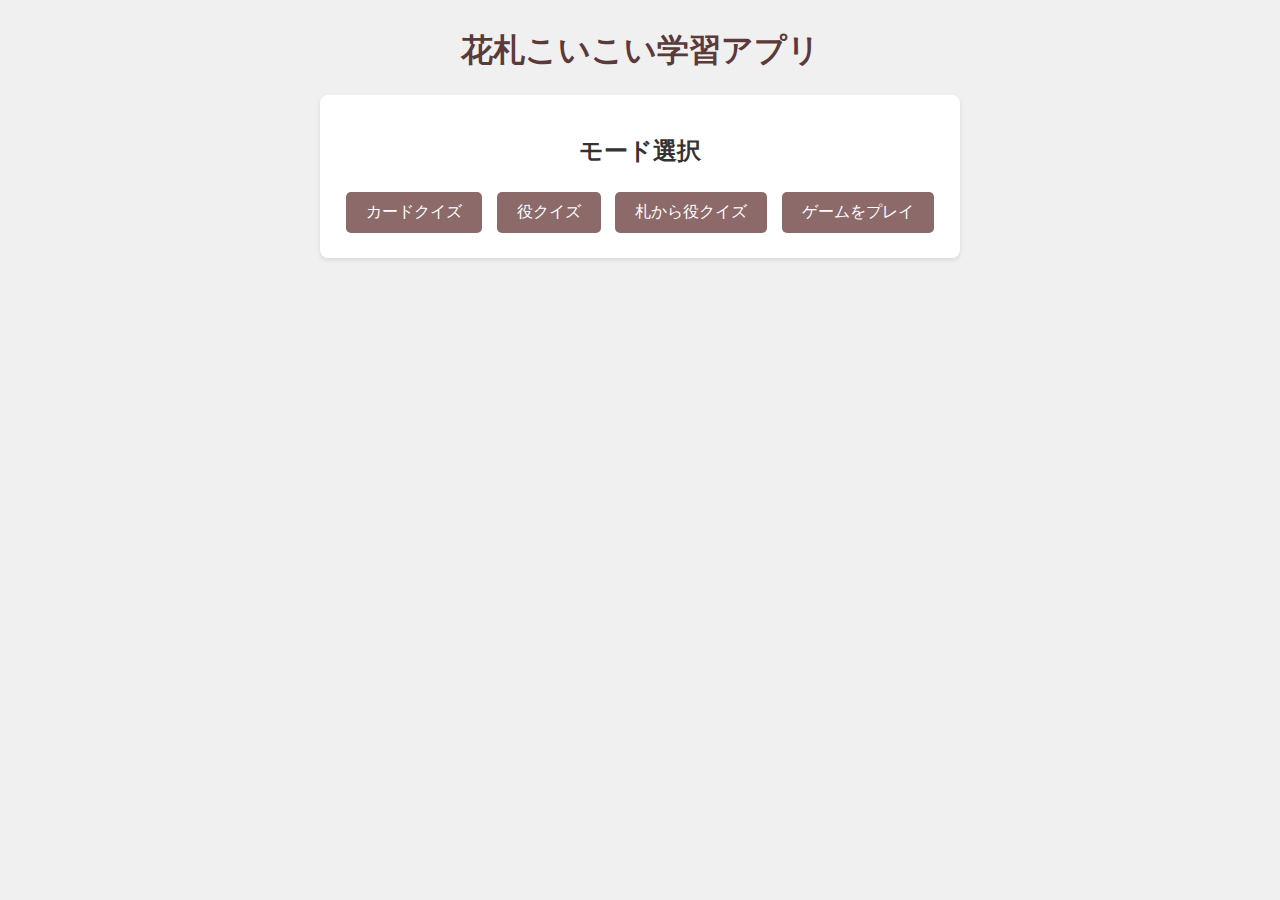
<file: index.html>
<!DOCTYPE html>
<html lang="ja">
<head>
    <meta charset="UTF-8">
    <meta name="viewport" content="width=device-width, initial-scale=1.0">
    <title>花札こいこい学習アプリ</title>
    <link rel="stylesheet" href="style.css">
</head>
<body>
    <h1>花札こいこい学習アプリ</h1>
    <div id="menu">
        <h2>モード選択</h2>
        <button id="card-quiz-btn">カードクイズ</button>
        <button id="yaku-quiz-btn">役クイズ</button>
        <button id="card-to-yaku-quiz-btn">札から役クイズ</button>
        <button id="play-game-btn" onclick="window.location.href='game.html'">ゲームをプレイ</button>
    </div>

    <div id="quiz-container" class="hidden">
        <div id="score-area">スコア: 0</div>
        <div id="question-area"></div>
        <div id="image-area"></div>
        <div id="options-area"></div>
        <div id="feedback-area"></div>
        <button id="next-btn" class="hidden">次の問題へ</button>
        <button id="back-to-top-btn">トップに戻る</button>
    </div>

    <script src="data.js"></script>
    <script src="app.js"></script>
</body>
</html>
</file>
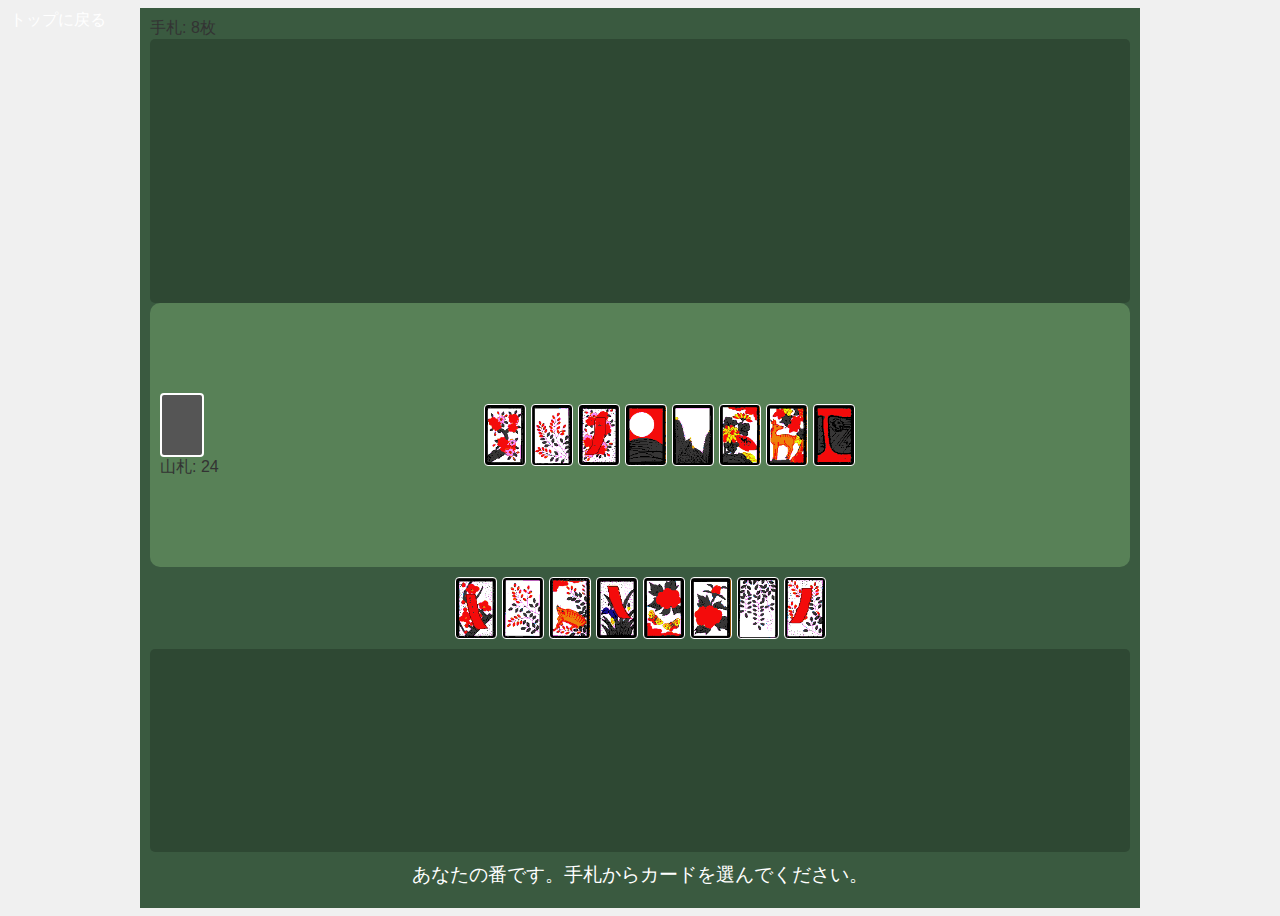
<file: game.html>
<!DOCTYPE html>
<html lang="ja">
<head>
    <meta charset="UTF-8">
    <meta name="viewport" content="width=device-width, initial-scale=1.0">
    <title>こいこい 対戦</title>
    <link rel="stylesheet" href="style.css"> 
    <link rel="stylesheet" href="game.css">
</head>
<body>
    <div class="game-container">
        <div id="opponent-area" class="player-area">
            <div class="hand-size">手札: <span id="opponent-hand-size">8</span>枚</div>
            <div id="opponent-captured" class="captured-area"></div>
        </div>

        <div id="field-area">
            <div id="deck-area">
                <div class="card-back"></div>
                <div>山札: <span id="deck-size">?</span></div>
            </div>
            <div id="field-cards" class="field-cards"></div>
        </div>

        <div id="player-area" class="player-area">
            <div id="player-hand" class="hand"></div>
            <div id="player-captured" class="captured-area"></div>
        </div>

        <div id="action-panel" class="hidden">
            <h2>役ができました！</h2>
            <p id="yaku-name-panel"></p>
            <button id="koikoi-btn">こいこい</button>
            <button id="agari-btn">あがり</button>
        </div>

        <div id="message-area">あなたの番です</div>
        <a href="/" class="back-to-top-game">トップに戻る</a>
    </div>

    <script src="data.js"></script>
    <script src="game.js"></script>
</body>
</html>
</file>
<file: style.css>
body {
    font-family: sans-serif;
    display: flex;
    flex-direction: column;
    align-items: center;
    background-color: #f0f0f0;
    color: #333;
}

h1 {
    color: #5a3a3a;
}

#menu, #quiz-container {
    background-color: white;
    padding: 20px;
    border-radius: 8px;
    box-shadow: 0 2px 4px rgba(0,0,0,0.1);
    width: 90%;
    max-width: 600px;
    text-align: center;
}

button {
    padding: 10px 20px;
    font-size: 16px;
    border: none;
    border-radius: 5px;
    background-color: #8c6a6a;
    color: white;
    cursor: pointer;
    margin: 5px;
}

button:hover {
    background-color: #6b4a4a;
}

.hidden {
    display: none;
}

#image-area img {
    max-width: 100%;
    height: auto;
    max-height: 200px;
    margin: 15px 0;
}

#options-area button {
    display: block;
    width: 100%;
    margin-bottom: 10px;
    background-color: #a08a8a;
}

#options-area button:hover {
    background-color: #8c6a6a;
}

#feedback-area {
    margin-top: 15px;
    font-size: 18px;
    font-weight: bold;
    min-height: 50px;
}

#score-area {
    position: absolute;
    top: 10px;
    right: 20px;
    font-size: 18px;
    font-weight: bold;
    color: #5a3a3a;
}

#back-to-top-btn {
    background-color: #6c757d;
    margin-top: 15px;
}

#back-to-top-btn:hover {
    background-color: #5a6268;
}

.correct {
    color: green;
}

.incorrect {
    color: red;
}
</file>
<file: game.css>
.game-container {
    width: 100%;
    max-width: 1000px;
    margin: 0 auto;
    display: flex;
    flex-direction: column;
    justify-content: space-between;
    height: 100vh;
    background-color: #3a5a40; /* Deep green background */
    padding: 10px;
    box-sizing: border-box;
}

.player-area {
    height: 35vh;
    display: flex;
    flex-direction: column;
}

#field-area {
    height: 30vh;
    background-color: #588157; /* Lighter green for the field */
    border-radius: 10px;
    padding: 10px;
    display: flex;
    justify-content: space-between;
    align-items: center;
}

.field-cards {
    display: flex;
    flex-wrap: wrap;
    gap: 5px;
    justify-content: center;
    align-content: center;
    flex-grow: 1;
}

.card, .card-back {
    width: 40px;
    height: 60px;
    border-radius: 4px;
    border: 1px solid #fff;
    background-size: cover;
}

.card-back {
    background-color: #555;
    border: 2px solid #fff;
}

.hand {
    display: flex;
    justify-content: center;
    gap: 5px;
    padding: 10px;
}

.hand .card:hover {
    transform: translateY(-10px);
    cursor: pointer;
}

.captured-area {
    background-color: rgba(0,0,0,0.2);
    border-radius: 5px;
    padding: 5px;
    min-height: 80px;
    flex-grow: 1;
    display: flex;
    flex-wrap: wrap;
    gap: 2px;
}

.captured-area .card {
    width: 30px;
    height: 45px;
}

#message-area {
    text-align: center;
    color: white;
    font-size: 1.2em;
    padding: 10px;
}

.back-to-top-game {
    position: absolute;
    top: 10px;
    left: 10px;
    color: white;
    text-decoration: none;
}
</file>
